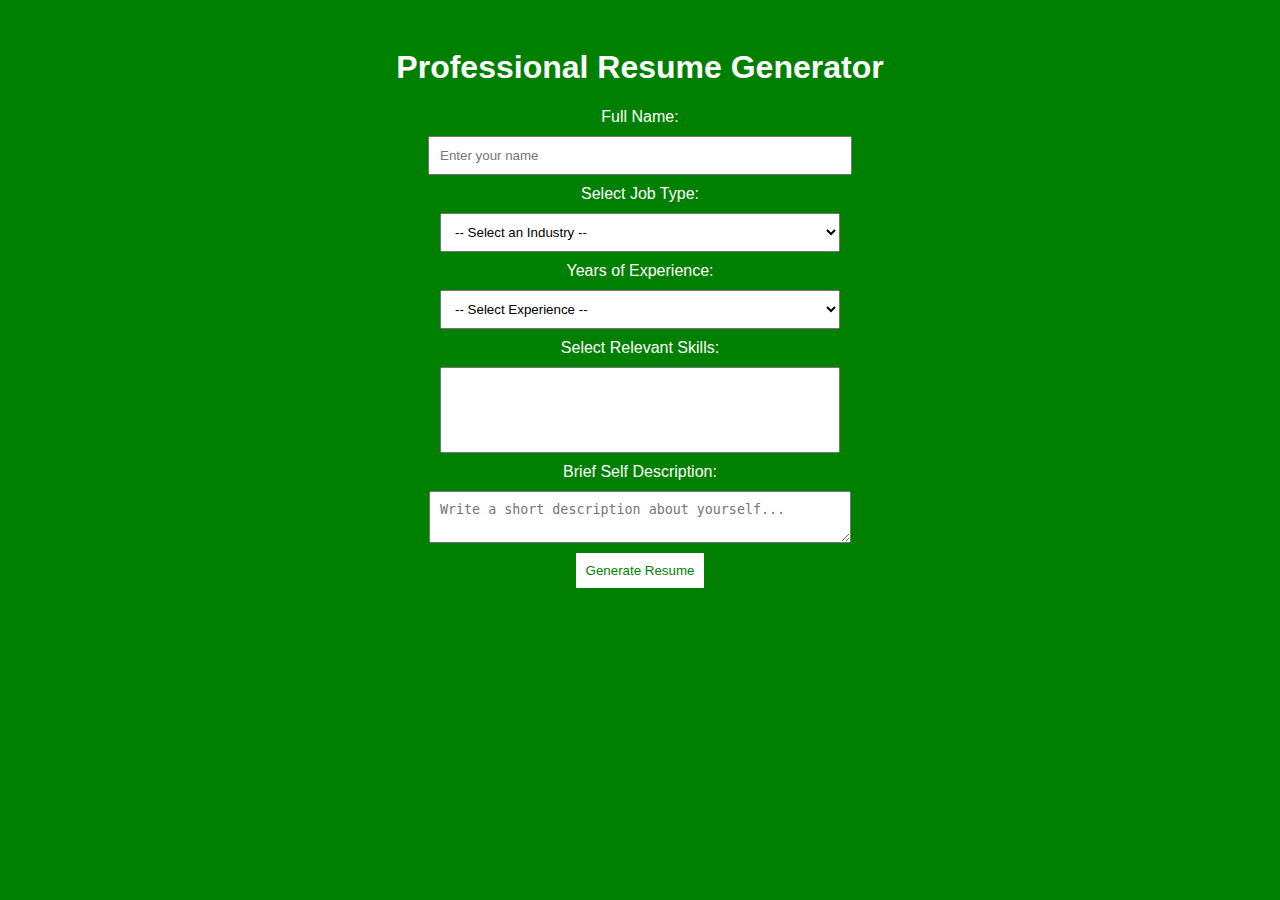
<file: index.html>
<!DOCTYPE html>
<html lang="en">
<head>
    <meta charset="UTF-8">
    <meta name="viewport" content="width=device-width, initial-scale=1.0">
    <title>Professional Resume Generator</title>
    <link rel="stylesheet" href="styles.css">
</head>
<body>
    <h1>Professional Resume Generator</h1>

    <label for="fullName">Full Name:</label>
    <input type="text" id="fullName" placeholder="Enter your name">

    <label for="jobType">Select Job Type:</label>
    <select id="jobType">
        <option value="">-- Select an Industry --</option>
        <option value="Tech">Tech & IT</option>
        <option value="Healthcare">Healthcare</option>
        <option value="Finance">Finance & Business</option>
        <option value="Creative">Creative & Marketing</option>
        <option value="General">General & Other</option>
    </select>

    <label for="experience">Years of Experience:</label>
    <select id="experience">
        <option value="">-- Select Experience --</option>
        <option value="0-1">0-1 years</option>
        <option value="2-3">2-3 years</option>
        <option value="4-6">4-6 years</option>
        <option value="7-10">7-10 years</option>
        <option value="10+">10+ years</option>
    </select>

    <label for="skills">Select Relevant Skills:</label>
    <select id="skills" multiple>
        <!-- Skills will be added dynamically based on job type -->
    </select>

    <label for="selfDescription">Brief Self Description:</label>
    <textarea id="selfDescription" placeholder="Write a short description about yourself..."></textarea>

    <button id="generate">Generate Resume</button>

    <script src="script.js"></script>
</body>
</html>
</file>
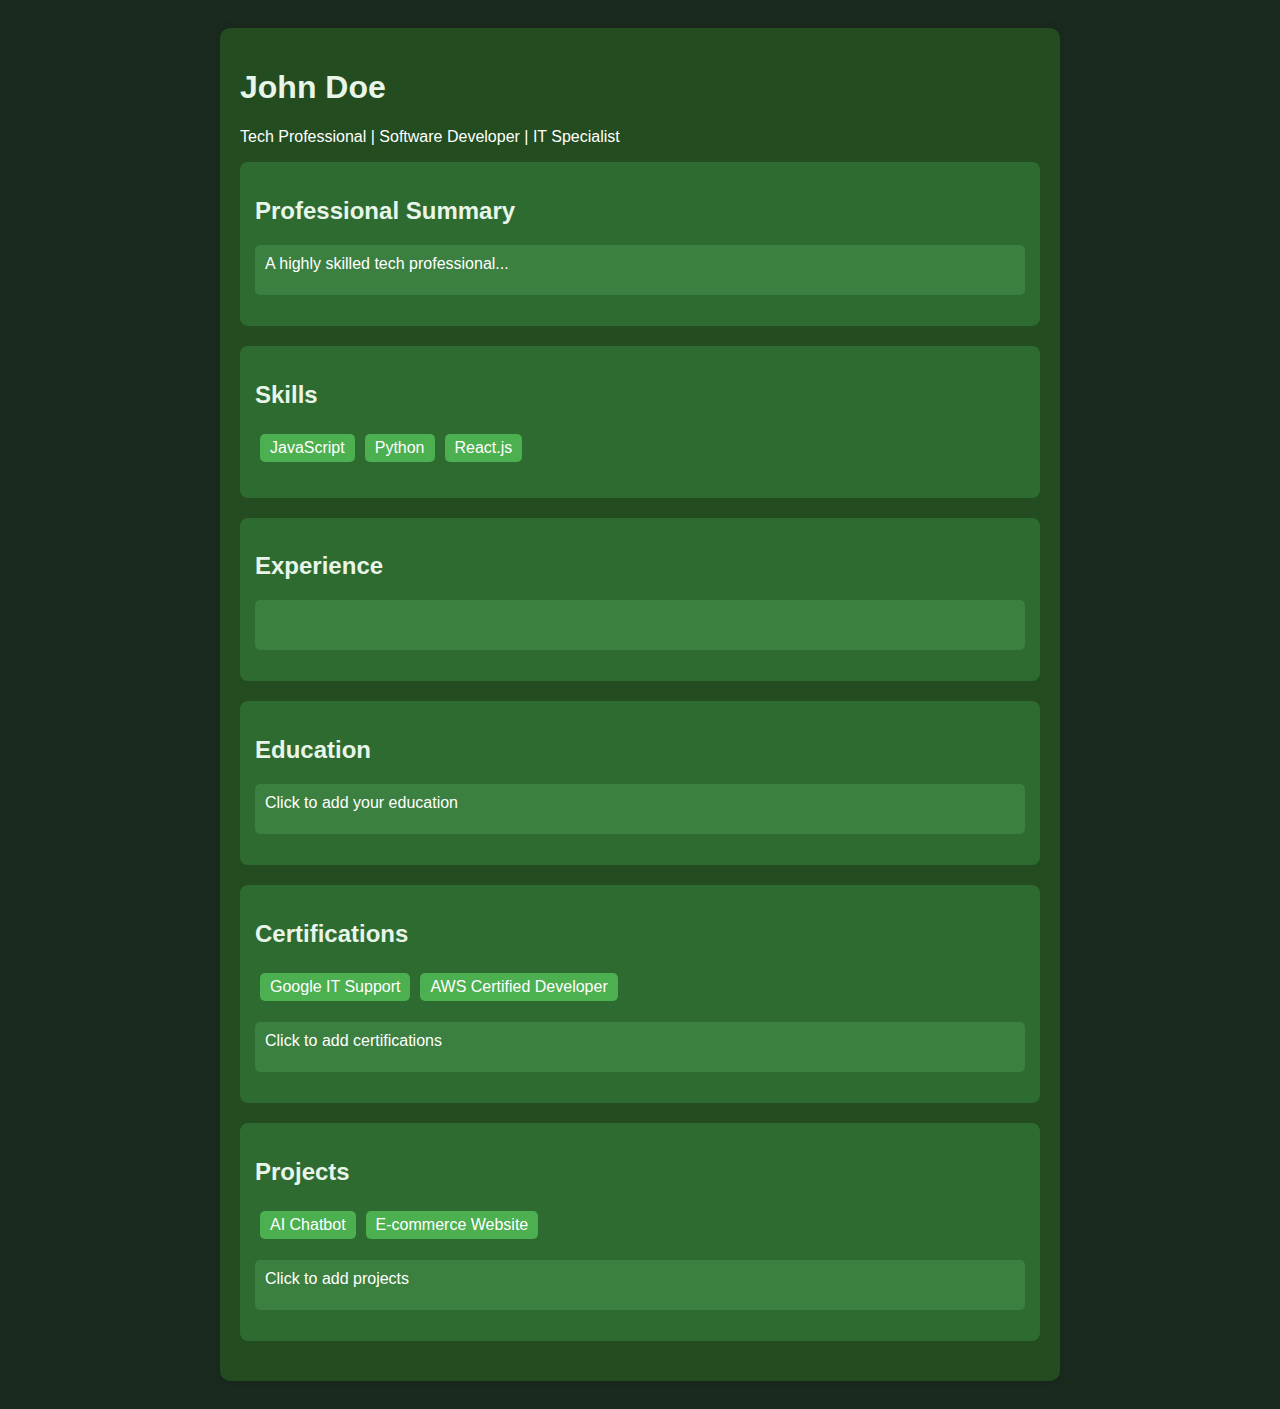
<file: templates/tech.html>
<!DOCTYPE html>
<html lang="en">
<head>
    <meta charset="UTF-8">
    <meta name="viewport" content="width=device-width, initial-scale=1.0">
    <title>Tech Resume</title>
    <style>
        body {
            font-family: Arial, sans-serif;
            background-color: #1b2a1f;
            color: white;
            padding: 20px;
        }
        .resume-container {
            max-width: 800px;
            margin: auto;
            background: #234d20;
            padding: 20px;
            border-radius: 10px;
            box-shadow: 0 0 10px rgba(0, 0, 0, 0.2);
        }
        h1, h2 {
            color: #e8f5e9;
        }
        .section {
            margin-bottom: 20px;
            padding: 15px;
            background: #2e6b30;
            border-radius: 8px;
        }
        .skills-list, .projects-list, .certifications-list {
            list-style-type: none;
            padding: 0;
        }
        .skills-list li, .projects-list li, .certifications-list li {
            background: #4caf50;
            color: white;
            display: inline-block;
            padding: 5px 10px;
            margin: 5px;
            border-radius: 5px;
        }
        .editable {
            background: #3b8040;
            padding: 10px;
            border-radius: 5px;
            min-height: 30px;
            color: white;
        }
    </style>
</head>
<body>
    <div class="resume-container">
        <h1 id="full-name"></h1>
        <p id="job-title">Tech Professional | Software Developer | IT Specialist</p>

        <div class="section">
            <h2>Professional Summary</h2>
            <p id="summary" class="editable">Dynamic and results-oriented tech professional with expertise in software development, cloud computing, and system optimization...</p>
        </div>

        <div class="section">
            <h2>Skills</h2>
            <ul id="skills-list" class="skills-list"></ul>
        </div>

        <div class="section">
            <h2>Experience</h2>
            <p id="experience" class="editable"></p>
        </div>

        <div class="section">
            <h2>Education</h2>
            <p id="education" class="editable" contenteditable="true">Click to add your education</p>
        </div>

        <div class="section">
            <h2>Certifications</h2>
            <ul id="certifications-list" class="certifications-list"></ul>
            <p class="editable" contenteditable="true">Click to add certifications</p>
        </div>

        <div class="section">
            <h2>Projects</h2>
            <ul id="projects-list" class="projects-list"></ul>
            <p class="editable" contenteditable="true">Click to add projects</p>
        </div>
    </div>

    <script>
        // Dynamically fill in user details
        document.getElementById("full-name").innerText = localStorage.getItem("userName") || "John Doe";
        document.getElementById("summary").innerText = localStorage.getItem("userSummary") || "A highly skilled tech professional...";
        
        // Load Skills
        let skills = JSON.parse(localStorage.getItem("userSkills")) || ["JavaScript", "Python", "React.js"];
        let skillsList = document.getElementById("skills-list");
        skills.forEach(skill => {
            let li = document.createElement("li");
            li.innerText = skill;
            skillsList.appendChild(li);
        });

        // Load Certifications
        let certs = JSON.parse(localStorage.getItem("userCerts")) || ["Google IT Support", "AWS Certified Developer"];
        let certList = document.getElementById("certifications-list");
        certs.forEach(cert => {
            let li = document.createElement("li");
            li.innerText = cert;
            certList.appendChild(li);
        });

        // Load Projects
        let projects = JSON.parse(localStorage.getItem("userProjects")) || ["AI Chatbot", "E-commerce Website"];
        let projectList = document.getElementById("projects-list");
        projects.forEach(project => {
            let li = document.createElement("li");
            li.innerText = project;
            projectList.appendChild(li);
        });
    </script>
</body>
</html>
</file>
<file: styles.css>
body {
    background-color: #008000; /* Green Theme */
    color: white;
    font-family: Arial, sans-serif;
    text-align: center;
    padding: 20px;
}

input, select, textarea {
    display: block;
    margin: 10px auto;
    padding: 10px;
    width: 80%;
    max-width: 400px;
}

button {
    background-color: white;
    color: #008000;
    padding: 10px;
    border: none;
    cursor: pointer;
}

button:hover {
    background-color: lightgray;
}
</file>
